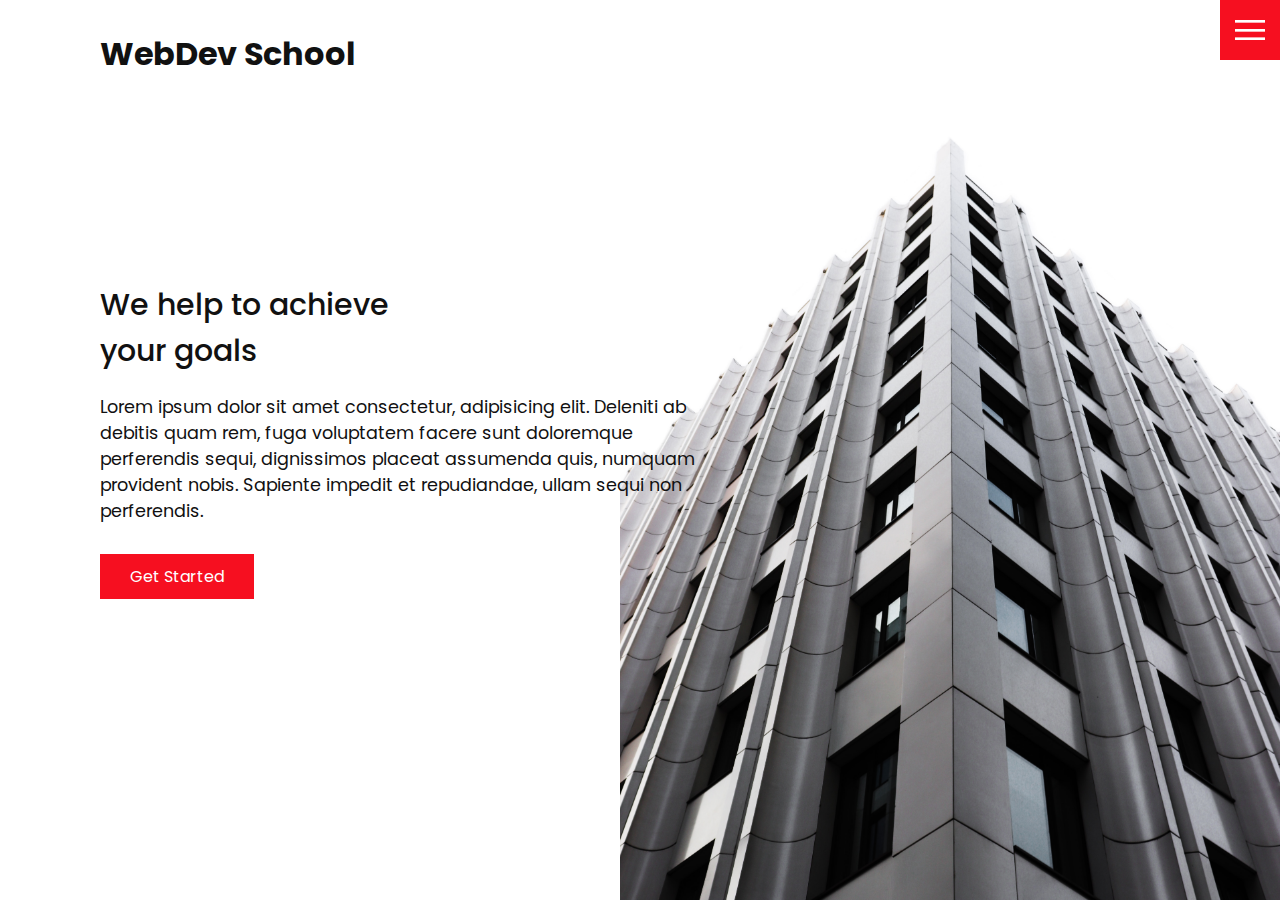
<file: index.html>
<!DOCTYPE html>
<html lang="en">
  <head>
    <meta charset="UTF-8" />
    <meta http-equiv="X-UA-Compatible" content="IE=edge" />
    <meta name="viewport" content="width=device-width, initial-scale=1.0" />
    <title>WebDev School</title>
    <link rel="stylesheet" href="css/style.css" />
  </head>
  <body>
    <header>
      <a href="index.html"
        ><div class="logo" style="color: #111 !important">WebDev School</div></a
      >
      <div class="toggle"></div>
      <div class="navigation">
        <ul>
          <li><a href="index.html">Home</a></li>
          <li><a href="services.html">Services</a></li>
          <li><a href="work.html">Work</a></li>
          <li><a href="contact.html">Contact</a></li>
        </ul>
        <div class="social-bar">
          <ul>
            <li>
              <a href="https://github.com/hulchenko" target="_blank"
                ><img src="images/facebook.png" alt="facebook"
              /></a>
            </li>
            <li>
              <a href="https://github.com/hulchenko" target="_blank"
                ><img src="images/twitter.png" alt="facebook"
              /></a>
            </li>
            <li>
              <a href="https://github.com/hulchenko" target="_blank"
                ><img src="images/instagram.png" alt="facebook"
              /></a>
            </li>
          </ul>
          <a href="mailto:email@example.com" class="email-icon"
            ><img src="images/email.png" alt="email"
          /></a>
        </div>
      </div>
    </header>
    <section class="home">
      <img src="images/home-img.jpg" class="home-img" alt="" />
      <div class="home-content">
        <h1>
          We help to achieve <br />
          your goals
        </h1>
        <p>
          Lorem ipsum dolor sit amet consectetur, adipisicing elit. Deleniti ab
          debitis quam rem, fuga voluptatem facere sunt doloremque perferendis
          sequi, dignissimos placeat assumenda quis, numquam provident nobis.
          Sapiente impedit et repudiandae, ullam sequi non perferendis.
        </p>
        <a href="contact.html" class="btn">Get Started</a>
      </div>
    </section>
    <script src="js/script.js"></script>
  </body>
</html>
</file>
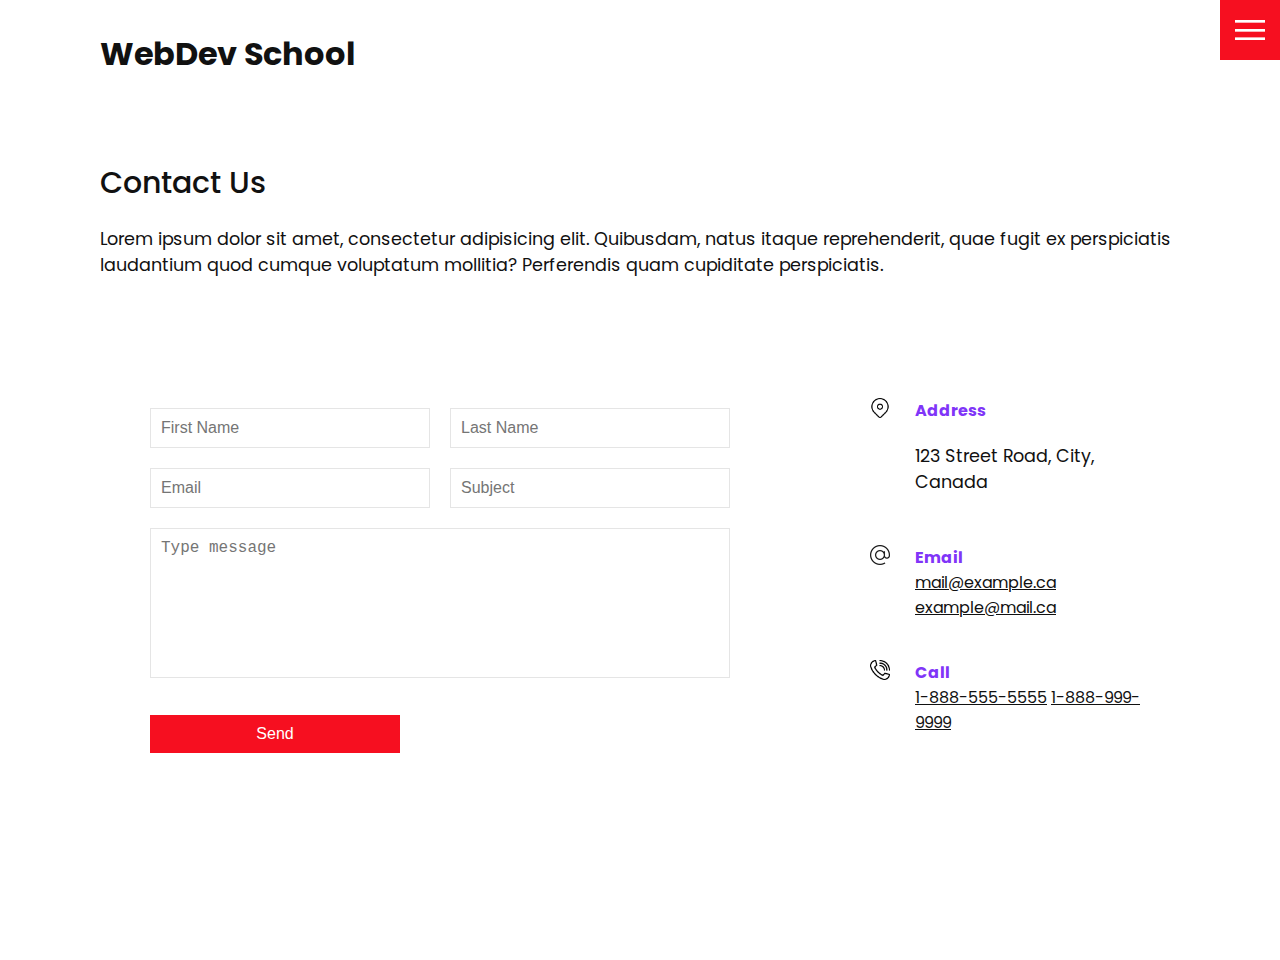
<file: contact.html>
<!DOCTYPE html>
<html lang="en">
  <head>
    <meta charset="UTF-8" />
    <meta http-equiv="X-UA-Compatible" content="IE=edge" />
    <meta name="viewport" content="width=device-width, initial-scale=1.0" />
    <title>WebDev School</title>
    <link rel="stylesheet" href="css/style.css" />
  </head>
  <body>
    <header>
      <a href="index.html"
        ><div class="logo" style="color: #111 !important">WebDev School</div></a
      >
      <div class="toggle"></div>
      <div class="navigation">
        <ul>
          <li><a href="index.html">Home</a></li>
          <li><a href="services.html">Services</a></li>
          <li><a href="work.html">Work</a></li>
          <li><a href="contact.html">Contact</a></li>
        </ul>
        <div class="social-bar">
          <ul>
            <li>
              <a href="#"
                ><img src="images/facebook.png" target="_blank" alt="facebook"
              /></a>
            </li>
            <li>
              <a href="#"
                ><img src="images/twitter.png" target="_blank" alt="facebook"
              /></a>
            </li>
            <li>
              <a href="#"
                ><img src="images/instagram.png" target="_blank" alt="facebook"
              /></a>
            </li>
          </ul>
          <a href="mailto:email@example.com" class="email-icon"
            ><img src="images/email.png" alt="email"
          /></a>
        </div>
      </div>
    </header>

    <section>
      <div class="title">
        <h1>Contact Us</h1>
        <p>
          Lorem ipsum dolor sit amet, consectetur adipisicing elit. Quibusdam,
          natus itaque reprehenderit, quae fugit ex perspiciatis laudantium quod
          cumque voluptatum mollitia? Perferendis quam cupiditate perspiciatis.
        </p>
      </div>
      <div class="contact">
        <div class="contact-form">
          <form>
            <div class="row">
              <div class="input50">
                <input type="text" placeholder="First Name" />
              </div>
              <div class="input50">
                <input type="text" placeholder="Last Name" />
              </div>
            </div>
            <div class="row">
              <div class="input50">
                <input type="text" placeholder="Email" />
              </div>
              <div class="input50">
                <input type="text" placeholder="Subject" />
              </div>
            </div>
            <div class="row">
              <div class="input100">
                <textarea placeholder="Type message"></textarea>
              </div>
            </div>
            <div class="row">
              <div class="input100">
                <input type="submit" value="Send" />
              </div>
            </div>
          </form>
        </div>

        <div class="contact-info">
          <div class="info-box">
            <img src="images/address.png" class="contact-icon" alt="" />
            <div class="details">
              <h4>Address</h4>
              <p>123 Street Road, City, Canada</p>
            </div>
          </div>
          <div class="info-box">
            <img src="images/email.png" class="contact-icon" alt="" />
            <div class="details">
              <h4>Email</h4>
              <a href="mailto:mail@example.ca">mail@example.ca</a>
              <a href="mailto:example@mail.ca">example@mail.ca</a>
            </div>
          </div>
          <div class="info-box">
            <img src="images/call.png" class="contact-icon" alt="" />
            <div class="details">
              <h4>Call</h4>
              <a href="tel:+18885555555">1-888-555-5555</a>
              <a href="tel:+18885555555">1-888-999-9999</a>
            </div>
          </div>
        </div>
      </div>
    </section>

    <script src="js/script.js"></script>
  </body>
</html>
</file>
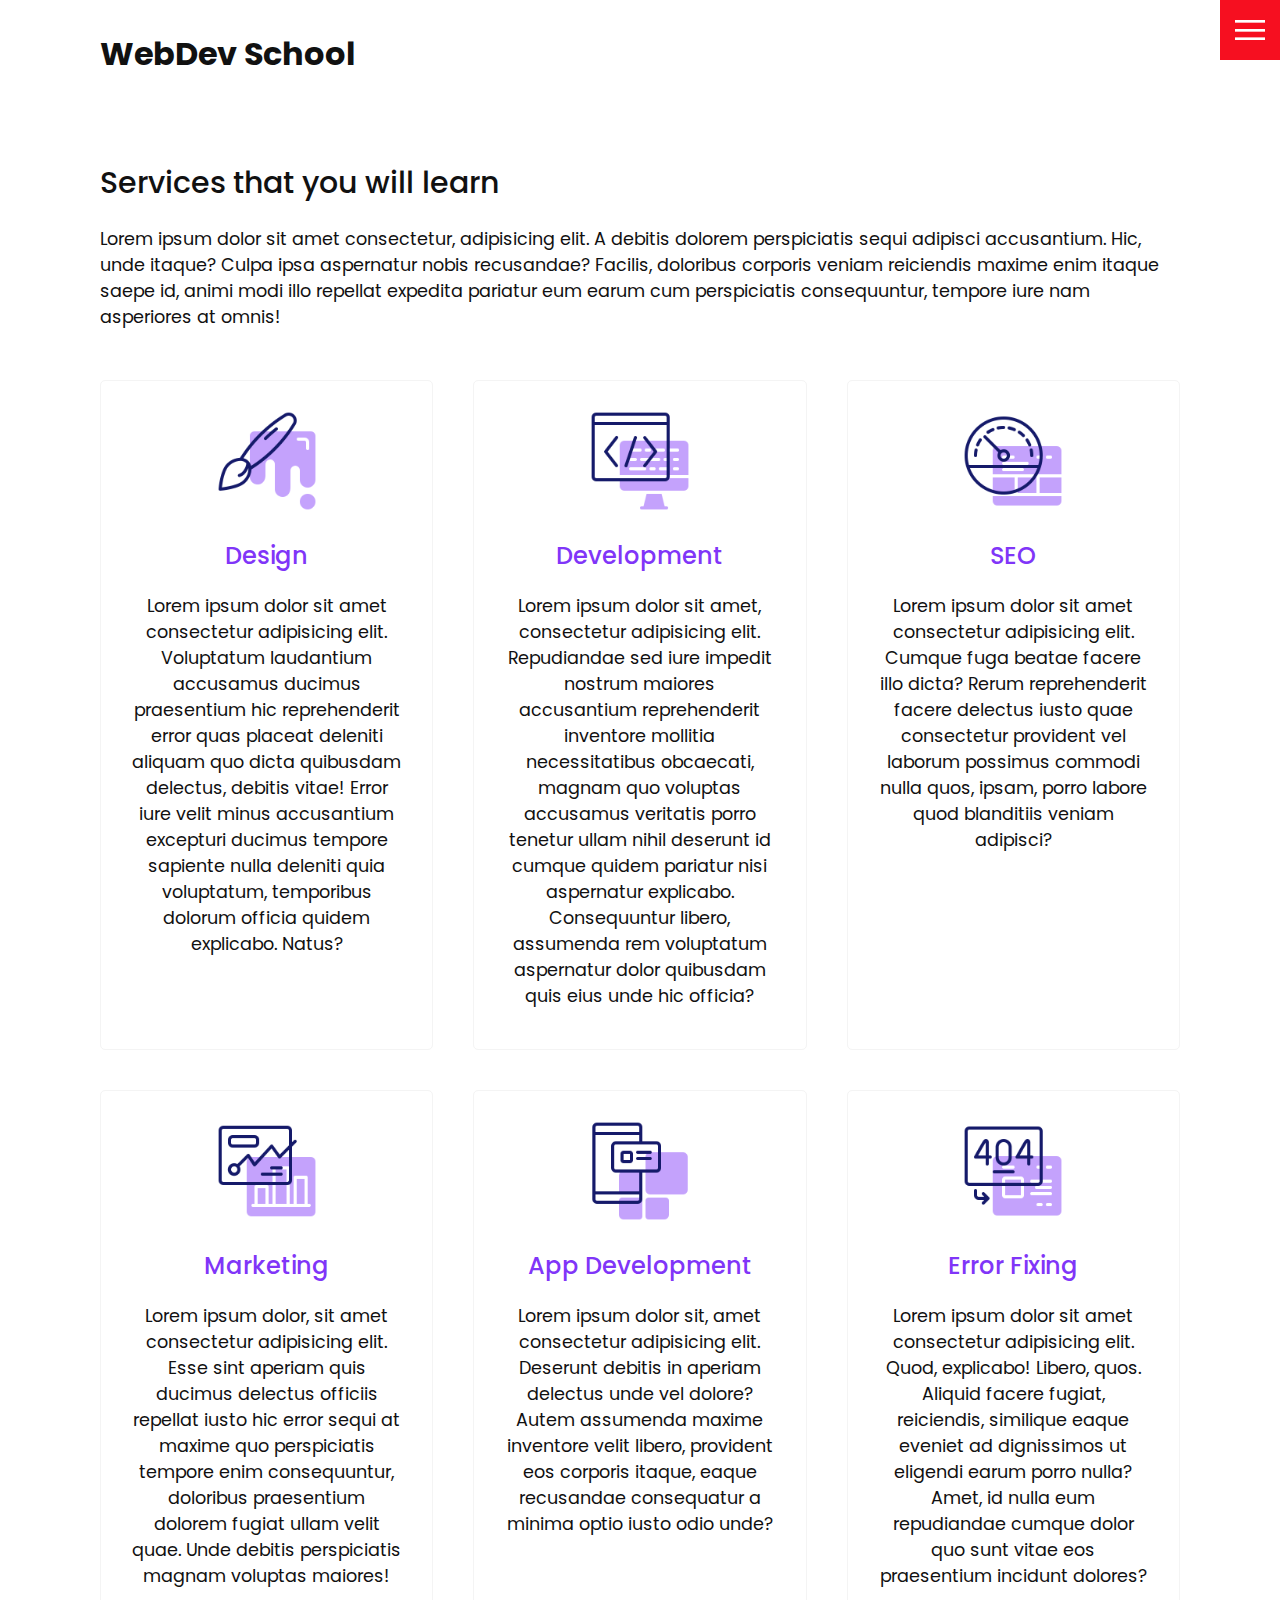
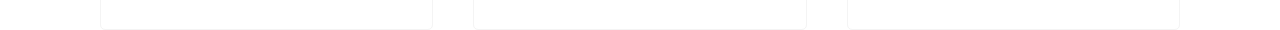
<file: services.html>
<!DOCTYPE html>
<html lang="en">
  <head>
    <meta charset="UTF-8" />
    <meta http-equiv="X-UA-Compatible" content="IE=edge" />
    <meta name="viewport" content="width=device-width, initial-scale=1.0" />
    <title>WebDev School</title>
    <link rel="stylesheet" href="css/style.css" />
  </head>
  <body>
    <header>
      <a href="index.html"
        ><div class="logo" style="color: #111 !important">WebDev School</div></a
      >
      <div class="toggle"></div>
      <div class="navigation">
        <ul>
          <li><a href="index.html">Home</a></li>
          <li><a href="services.html">Services</a></li>
          <li><a href="work.html">Work</a></li>
          <li><a href="contact.html">Contact</a></li>
        </ul>
        <div class="social-bar">
          <ul>
            <li>
              <a href="#"
                ><img src="images/facebook.png" target="_blank" alt="facebook"
              /></a>
            </li>
            <li>
              <a href="#"
                ><img src="images/twitter.png" target="_blank" alt="facebook"
              /></a>
            </li>
            <li>
              <a href="#"
                ><img src="images/instagram.png" target="_blank" alt="facebook"
              /></a>
            </li>
          </ul>
          <a href="mailto:email@example.com" class="email-icon"
            ><img src="images/email.png" alt="email"
          /></a>
        </div>
      </div>
    </header>
    <section>
      <div class="title">
        <h1>Services that you will learn</h1>
        <p>
          Lorem ipsum dolor sit amet consectetur, adipisicing elit. A debitis
          dolorem perspiciatis sequi adipisci accusantium. Hic, unde itaque?
          Culpa ipsa aspernatur nobis recusandae? Facilis, doloribus corporis
          veniam reiciendis maxime enim itaque saepe id, animi modi illo
          repellat expedita pariatur eum earum cum perspiciatis consequuntur,
          tempore iure nam asperiores at omnis!
        </p>
      </div>
      <div class="services">
        <div class="service">
          <div class="icon">
            <img src="images/001.png" alt="" />
          </div>
          <h2>Design</h2>
          <p>
            Lorem ipsum dolor sit amet consectetur adipisicing elit. Voluptatum
            laudantium accusamus ducimus praesentium hic reprehenderit error
            quas placeat deleniti aliquam quo dicta quibusdam delectus, debitis
            vitae! Error iure velit minus accusantium excepturi ducimus tempore
            sapiente nulla deleniti quia voluptatum, temporibus dolorum officia
            quidem explicabo. Natus?
          </p>
        </div>
        <div class="service">
          <div class="icon">
            <img src="images/002.png" alt="" />
          </div>
          <h2>Development</h2>
          <p>
            Lorem ipsum dolor sit amet, consectetur adipisicing elit.
            Repudiandae sed iure impedit nostrum maiores accusantium
            reprehenderit inventore mollitia necessitatibus obcaecati, magnam
            quo voluptas accusamus veritatis porro tenetur ullam nihil deserunt
            id cumque quidem pariatur nisi aspernatur explicabo. Consequuntur
            libero, assumenda rem voluptatum aspernatur dolor quibusdam quis
            eius unde hic officia?
          </p>
        </div>
        <div class="service">
          <div class="icon">
            <img src="images/003.png" alt="" />
          </div>
          <h2>SEO</h2>
          <p>
            Lorem ipsum dolor sit amet consectetur adipisicing elit. Cumque fuga
            beatae facere illo dicta? Rerum reprehenderit facere delectus iusto
            quae consectetur provident vel laborum possimus commodi nulla quos,
            ipsam, porro labore quod blanditiis veniam adipisci?
          </p>
        </div>
        <div class="service">
          <div class="icon">
            <img src="images/004.png" alt="" />
          </div>
          <h2>Marketing</h2>
          <p>
            Lorem ipsum dolor, sit amet consectetur adipisicing elit. Esse sint
            aperiam quis ducimus delectus officiis repellat iusto hic error
            sequi at maxime quo perspiciatis tempore enim consequuntur,
            doloribus praesentium dolorem fugiat ullam velit quae. Unde debitis
            perspiciatis magnam voluptas maiores!
          </p>
        </div>
        <div class="service">
          <div class="icon">
            <img src="images/005.png" alt="" />
          </div>
          <h2>App Development</h2>
          <p>
            Lorem ipsum dolor sit, amet consectetur adipisicing elit. Deserunt
            debitis in aperiam delectus unde vel dolore? Autem assumenda maxime
            inventore velit libero, provident eos corporis itaque, eaque
            recusandae consequatur a minima optio iusto odio unde?
          </p>
        </div>
        <div class="service">
          <div class="icon">
            <img src="images/006.png" alt="" />
          </div>
          <h2>Error Fixing</h2>
          <p>
            Lorem ipsum dolor sit amet consectetur adipisicing elit. Quod,
            explicabo! Libero, quos. Aliquid facere fugiat, reiciendis,
            similique eaque eveniet ad dignissimos ut eligendi earum porro
            nulla? Amet, id nulla eum repudiandae cumque dolor quo sunt vitae
            eos praesentium incidunt dolores?
          </p>
        </div>
      </div>
    </section>
    <script src="js/script.js"></script>
  </body>
</html>
</file>
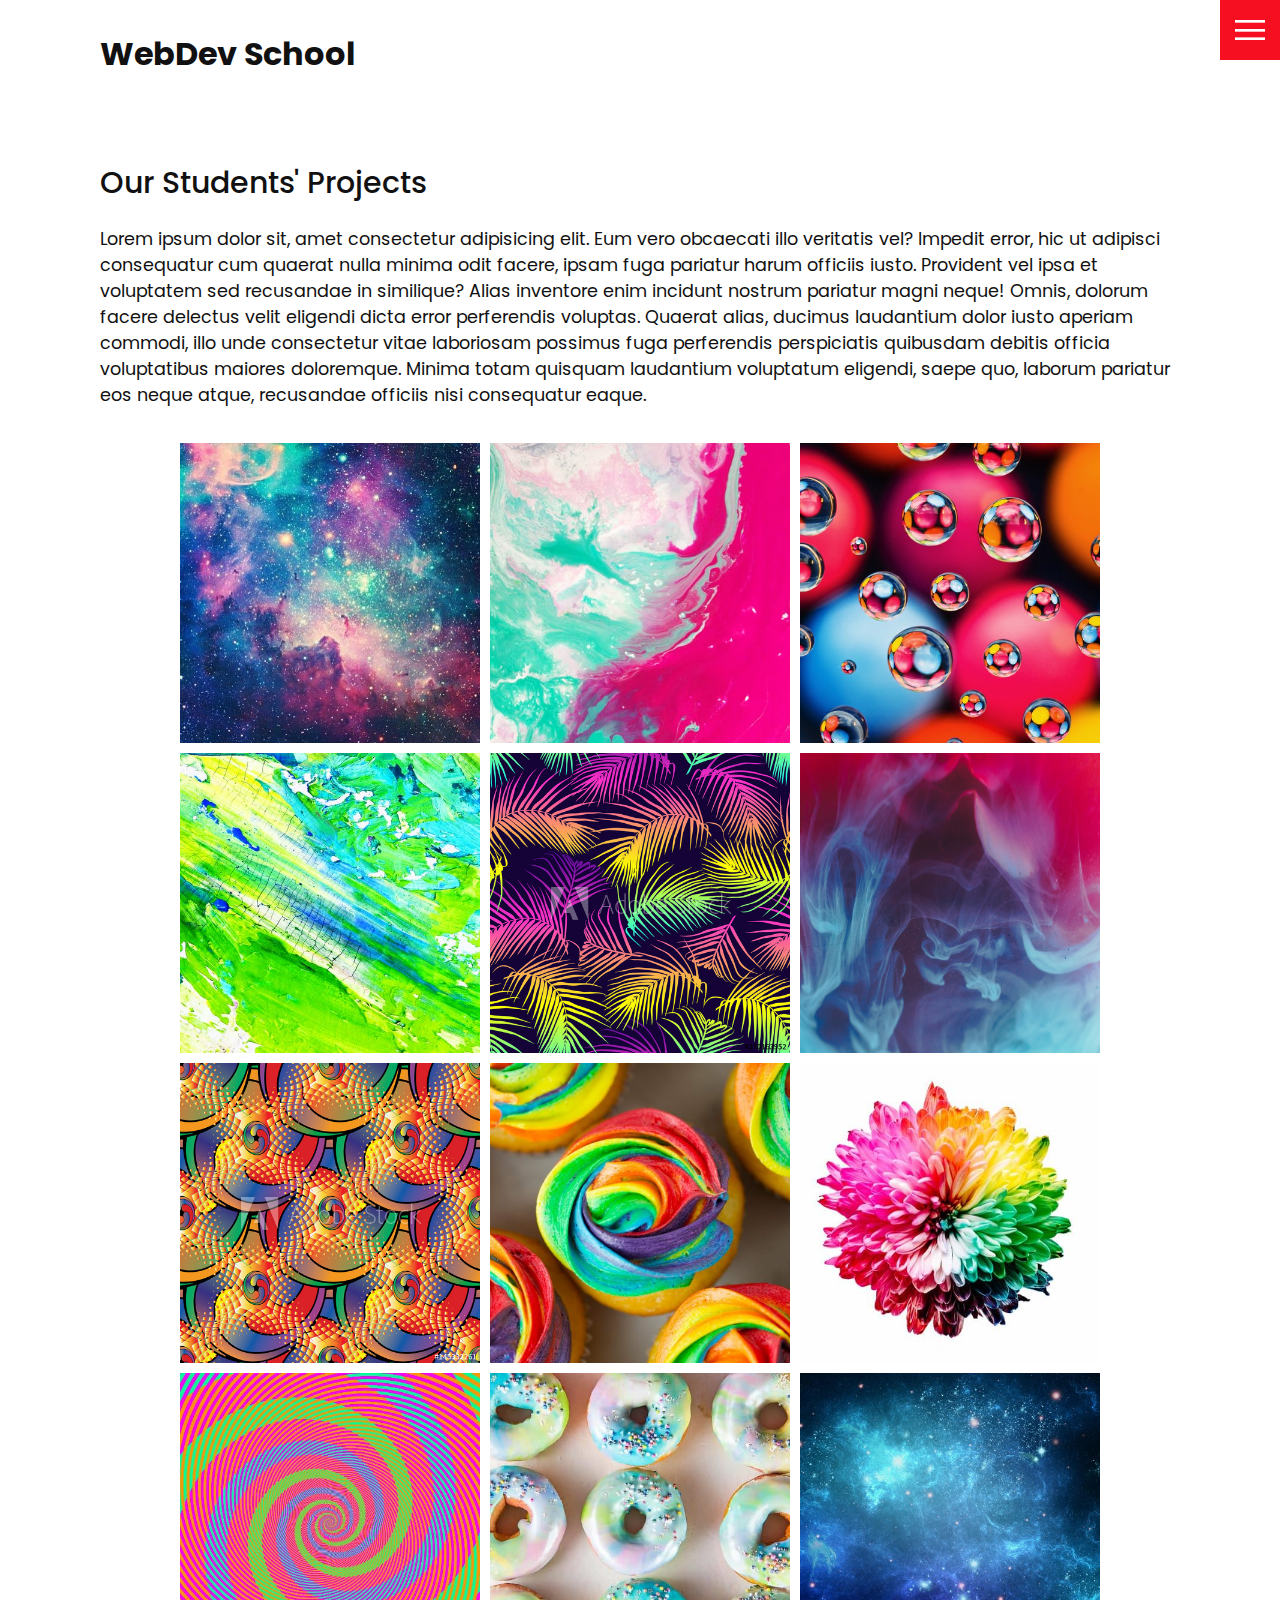
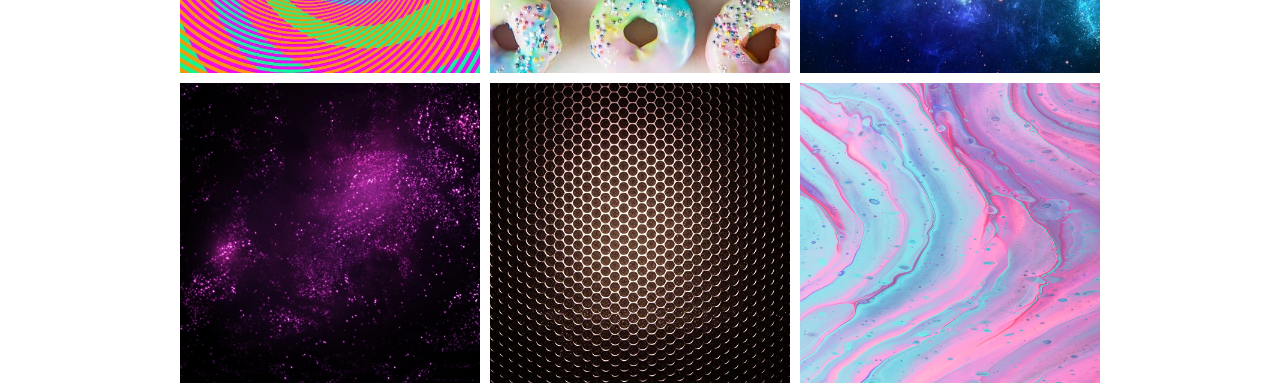
<file: work.html>
<!DOCTYPE html>
<html lang="en">
  <head>
    <meta charset="UTF-8" />
    <meta http-equiv="X-UA-Compatible" content="IE=edge" />
    <meta name="viewport" content="width=device-width, initial-scale=1.0" />
    <title>WebDev School</title>
    <link rel="stylesheet" href="css/style.css" />
  </head>
  <body>
    <header>
      <a href="index.html"
        ><div class="logo" style="color: #111 !important">WebDev School</div></a
      >
      <div class="toggle"></div>
      <div class="navigation">
        <ul>
          <li><a href="index.html">Home</a></li>
          <li><a href="services.html">Services</a></li>
          <li><a href="work.html">Work</a></li>
          <li><a href="contact.html">Contact</a></li>
        </ul>
        <div class="social-bar">
          <ul>
            <li>
              <a href="#"
                ><img src="images/facebook.png" target="_blank" alt="facebook"
              /></a>
            </li>
            <li>
              <a href="#"
                ><img src="images/twitter.png" target="_blank" alt="facebook"
              /></a>
            </li>
            <li>
              <a href="#"
                ><img src="images/instagram.png" target="_blank" alt="facebook"
              /></a>
            </li>
          </ul>
          <a href="mailto:email@example.com" class="email-icon"
            ><img src="images/email.png" alt="email"
          /></a>
        </div>
      </div>
    </header>

    <section>
      <div class="title">
        <h1>Our Students' Projects</h1>
        <p>
         Lorem ipsum dolor sit, amet consectetur adipisicing elit. Eum vero obcaecati illo veritatis vel? Impedit error, hic ut adipisci consequatur cum quaerat nulla minima odit facere, ipsam fuga pariatur harum officiis iusto. Provident vel ipsa et voluptatem sed recusandae in similique? Alias inventore enim incidunt nostrum pariatur magni neque! Omnis, dolorum facere delectus velit eligendi dicta error perferendis voluptas. Quaerat alias, ducimus laudantium dolor iusto aperiam commodi, illo unde consectetur vitae laboriosam possimus fuga perferendis perspiciatis quibusdam debitis officia voluptatibus maiores doloremque. Minima totam quisquam laudantium voluptatum eligendi, saepe quo, laborum pariatur eos neque atque, recusandae officiis nisi consequatur eaque.
        </p>
      </div>

      <div class="portfolio">
        <div class="item">
          <img src="images/gallery/1.jpg" alt="" />
          <div class="action">
            <a href="#">Launch</a>
          </div>
          </div>
          <div class="item">
            <img src="images/gallery/2.jpeg" alt="" />
            <div class="action">
              <a href="#">Launch</a>
            </div>
          </div>
          <div class="item">
            <img src="images/gallery/3.jpg" alt="" />
            <div class="action">
              <a href="#">Launch</a>
            </div>
          </div>
          <div class="item">
            <img src="images/gallery/4.jpeg" alt="" />
            <div class="action">
              <a href="#">Launch</a>
            </div>
          </div>
          <div class="item">
            <img src="images/gallery/5.jpg" alt="" />
            <div class="action">
              <a href="#">Launch</a>
            </div>
          </div>
          <div class="item">
            <img src="images/gallery/6.jpg" alt="" />
            <div class="action">
              <a href="#">Launch</a>
            </div>
          </div>
          <div class="item">
            <img src="images/gallery/7.jpg" alt="" />
            <div class="action">
              <a href="#">Launch</a>
            </div>
          </div>
          <div class="item">
            <img src="images/gallery/8.jpg" alt="" />
            <div class="action">
              <a href="#">Launch</a>
            </div>
          </div>
          <div class="item">
            <img src="images/gallery/9.jpg" alt="" />
            <div class="action">
              <a href="#">Launch</a>
            </div>
          </div>
          <div class="item">
            <img src="images/gallery/10.jpg" alt="" />
            <div class="action">
              <a href="#">Launch</a>
            </div>
          </div>
          <div class="item">
            <img src="images/gallery/11.jpg" alt="" />
            <div class="action">
              <a href="#">Launch</a>
            </div>
          </div>
          <div class="item">
            <img src="images/gallery/12.jpg" alt="" />
            <div class="action">
              <a href="#">Launch</a>
            </div>
          </div>
          <div class="item">
            <img src="images/gallery/13.jpg" alt="" />
            <div class="action">
              <a href="#">Launch</a>
            </div>
          </div>
          <div class="item">
            <img src="images/gallery/14.jpg" alt="" />
            <div class="action">
              <a href="#">Launch</a>
            </div>
          </div>
          <div class="item">
            <img src="images/gallery/15.jpg" alt="" />
            <div class="action">
              <a href="#">Launch</a>
            </div>
          </div>
        </div>
      </div>
    </section>

    <script src="js/script.js"></script>
  </body>
</html>
</file>
<file: css/style.css>
@import url('https://fonts.googleapis.com/css?family=Poppins:200,300,400,500,600,700,800,900&display=swap');

:root {
  --primary-color: #f60f20;
  --secondary-color: #8035f8;
}

* {
  margin: 0;
  padding: 0;
  box-sizing: border-box; /*so that padding doesn't affect width of the elements*/
}

html,
body {
  font-family: 'Poppins', sans-serif;
  color: #111;
}

h1 {
  font-size: 30px;
  font-weight: 500;
}

p {
  margin: 20px 0 10px 0;
  font-size: 1.1rem;
}

section {
  display: flex;
  flex-direction: column;
  height: 100vh;
  align-items: center;
  padding: 100px;
  margin-top: 60px;
}

section.home {
  /* flex direction default is row, but we need column for 'services' */
  flex-direction: row;
  margin-top: 0;
}

.logo {
  position: absolute;
  top: 30px;
  left: 100px;
  font-size: 2rem; /*multiplier of the set font-size*/
  font-weight: 700;
  z-index: 20;
}

/* BUTTON */
.btn {
  display: inline-block; /* links are set to display: inline by default, thus margin doesn't work */
  background-color: var(--primary-color);
  color: #fff;
  text-decoration: none;
  padding: 10px 30px;
  margin: 20px 0;
  cursor: pointer;
  border: 0;
}

.btn:hover {
  transform: scale(0.99);
}
/* NAVIGATION TAB */
.navigation {
  position: fixed;
  top: 0;
  left: 100%;
  width: 100%;
  height: 100%;
  background-color: #fff;
  z-index: 15;
  display: flex;
  justify-content: center;
  align-items: center;
}

.navigation.active {
  left: 0;
}

.navigation ul {
  position: relative;
}

.navigation ul li {
  list-style: none;
  position: relative;
  text-align: center;
}

.navigation ul li a {
  font-size: 2.2rem;
  color: #111;
  text-decoration: none;
  font-weight: 300;
}

.navigation ul li a:hover {
  color: var(--primary-color);
}

.navigation .social-bar {
  display: flex;
  position: absolute;
  top: 0;
  left: 0;
  width: 60px;
  height: 100%;
  justify-content: center;
  align-items: center;
}
.navigation .social-bar a {
  display: inline-block;
  transform: scale(0.5);
}

.navigation .social-bar a:hover {
  transform: scale(0.6);
}

.navigation .email-icon {
  position: absolute;
  bottom: 20px;
  transform: scale(0.5);
}

/* HOMEPAGE PAGE */
.home-img {
  position: absolute;
  bottom: 0;
  right: 0;
  height: 110%;
}

.home-content {
  position: relative;
  z-index: 10;
  max-width: 600px;
}
/* SERVICES PAGE */
.services {
  margin-top: 40px;
  display: grid;
  /* to lay out 3 columns of 1 fragment each. Equivalent to 1fr 1fr 1fr; */
  grid-template-columns: repeat(3, 1fr);
  grid-gap: 40px;
  text-align: center;
}

.services .service {
  padding: 30px;
  border: 1px solid #f4f4f4;
  border-radius: 5px;
}

.services .service h2 {
  font-size: 24px;
  font-weight: 500;
  margin-top: 20px;
  color: var(--secondary-color);
}

.services .service:hover {
  box-shadow: 0 10px 30px rgba(0, 0, 0, 0.1);
}

.services .service .icon img {
  max-width: 100px;
}

/* WORK PAGE */
.portfolio {
  display: flex;
  flex-wrap: wrap;
  margin-top: 20px;
  justify-content: center;
}

.portfolio .item {
  position: relative;
  width: 300px;
  height: 300px;
  margin: 5px;
}

.portfolio .item img {
  width: 100%;
  height: 100%;
}

.portfolio .item .action {
  position: absolute;
  top: 0;
  left: 0;
  width: 100%;
  height: 100%;
  background: rgba(0, 0, 0, 0.8);
  display: flex;
  justify-content: center;
  align-items: center;
  opacity: 0;
  transition: 0.5s;
}

.portfolio .item .action a {
  display: inline-block;
  color: #fff;
  text-decoration: none;
  border: 1px solid white;
  padding: 5px 15px;
}

.portfolio .item:hover .action {
  opacity: 1;
}
/* TOGGLE */
.toggle {
  position: fixed;
  top: 0;
  right: 0;
  width: 60px;
  height: 60px;
  background: var(--primary-color) url(../images/menu.png); /*sandwich icon*/
  z-index: 20;
  background-size: 30px;
  background-repeat: no-repeat;
  background-position: center;
  cursor: pointer;
}

.toggle.active {
  background: var(--primary-color) url(../images/close.png);
  background-size: 25px;
  background-repeat: no-repeat;
  background-position: center;
}
/* CONTACT PAGE */
.contact {
  display: flex;
  position: relative;
  width: 100%;
  margin-top: 50px;
  justify-content: space-between;
  align-items: flex-start;
}

.contact-info {
  width: 350px;
  padding: 60px 40px 20px;
}

.contact-info .info-box {
  display: flex;
  align-items: flex-start;
  margin-bottom: 40px;
}

.contact-info .info-box .contact-icon {
  width: 20px;
  margin-right: 25px;
}

.contact-info .info-box .details h4 {
  color: var(--secondary-color);
}

.contact-info .info-box .details p,
.contact-info .info-box .details a {
  color: #111;
}

.contact-form {
  position: relative;
  width: calc(100% - 400px);
  padding: 60px 40px 20px;
}

.contact-form form {
  width: 100%;
}

.contact-form .row {
  width: 100%;
  display: flex;
}

.contact-form .input50 {
  width: 50%;
  margin: 0 10px;
}
.contact-form .input100 {
  width: 100%;
  margin: 0 10px;
}

.contact-form .row input,
.contact-form .row textarea {
  position: relative;
  border: 1px solid rgba(0, 0, 0, 0.1);
  color: #111;
  background-color: transparent;
  width: 100%;
  padding: 10px;
  outline: none;
  font-size: 16px;
  font-weight: 300;
  margin: 10px 0;
  resize: none; /* for text area */
}

.contact-form .row textarea {
  height: 150px;
}

.contact-form .row input[type='submit'] {
  background-color: var(--primary-color);
  color: #fff;
  text-decoration: none;
  padding: 10px 30px;
  margin: 20px 0;
  max-width: 250px;
  cursor: pointer;
  border: 0;
}

.contact-form .row input[type='submit']:hover {
  transform: scale(0.98);
}

/* MEDIA QUERY */
@media (max-width: 1200px) {
  .home-img {
    display: none;
  }

  .services {
    grid-template-columns: repeat(2, 1fr);
  }
}

@media (max-width: 1000px) {
  .contact {
    flex-direction: column;
  }

  .contact-form {
    width: 100%;
    padding: 30px 30px 20px;
  }

  .contact-info {
    width: 100%;
  }
}

@media (max-width: 800px) {
  .logo {
    top: 10px;
    left: 40px;
    font-size: 1.5rem;
  }

  section {
    padding: 100px 40px;
  }

  .services {
    grid-template-columns: 1fr;
  }
  .services .service {
    box-shadow: 0 10px 30px rgba(0, 0, 0, 0.1);
  }

  /* resize column elements to stack on each other and have width of the screen */
  .contact-form .row {
    flex-direction: column;
  }

  .contact-form .input50,
  .contact-form .input100 {
    width: 100%;
    margin: 0;
  }
}

@media (max-width: 320px) {
  /*for extra small smartphone screens*/
  .home-img {
    display: none;
  }

  .logo {
    font-size: 1.3rem;
  }

  section {
    padding: 100px 40px;
  }

  section h1 {
    font-size: 1.2rem;
  }

  section p {
    font-size: 1rem;
  }
}
</file>
